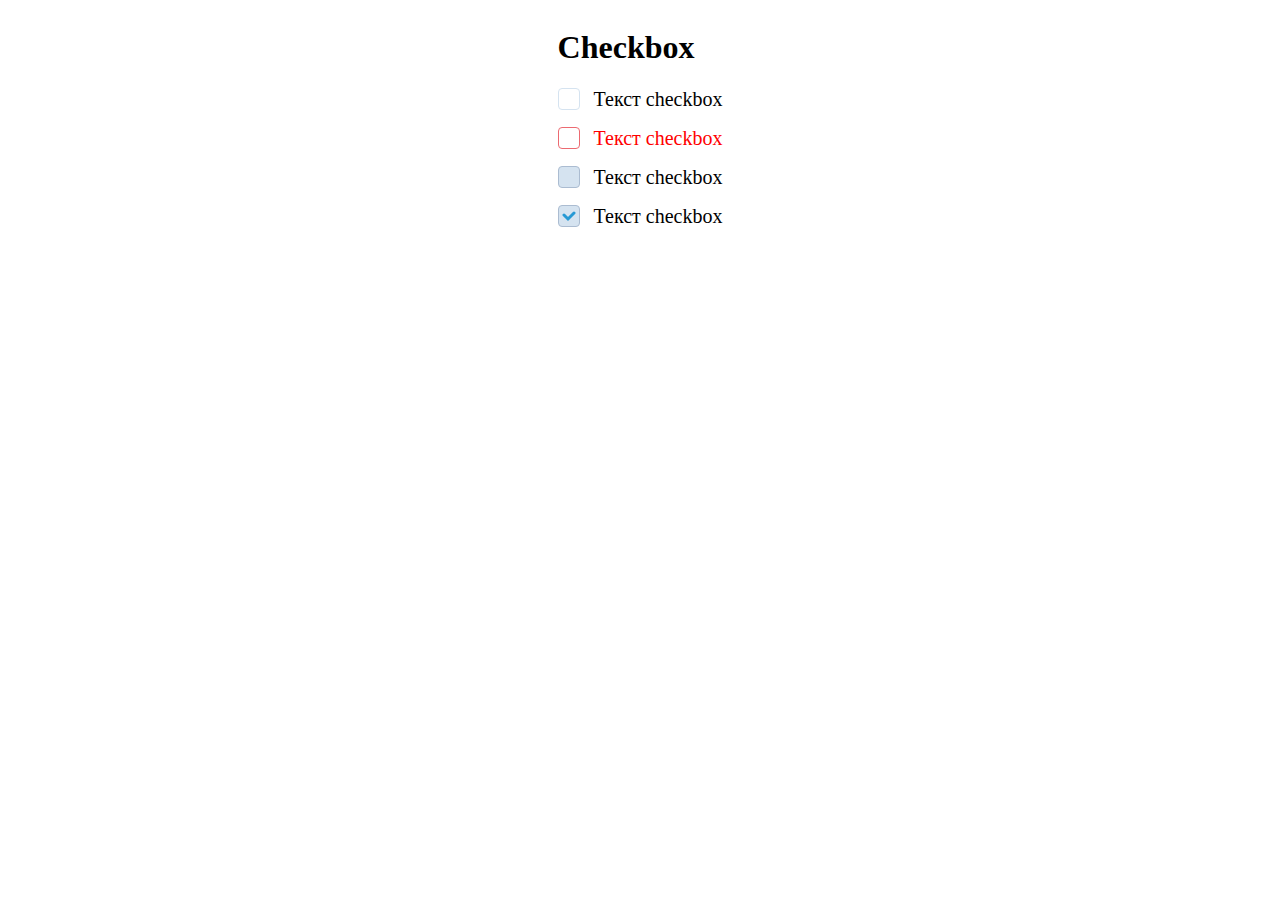
<file: checkboxTask/index.html>
<!DOCTYPE html>
<html lang="ru">
<head>
    <meta charset="UTF-8">
    <title>checkbox layout</title>

    <link rel="stylesheet" href="style.css">
</head>
<body>
    <div class="container">

        <section>
            <h1>Checkbox</h1>

            <label style="user-select: none">
                <input type="checkbox" class="checkbox">
                <span class="custom_checkbox"></span>
                <span class="checkbox_text">Текст checkbox</span>
            </label>

            <p></p>
            <label style="user-select: none">
                <input type="checkbox" class="checkbox checkbox-error">
                <span class="custom_checkbox"></span>
                <span class="checkbox_text checkbox-error_text">Текст checkbox</span>
            </label>

            <p></p>
            <label style="user-select: none">
                <input type="checkbox" disabled class="checkbox checkbox-disabled">
                <span class="custom_checkbox" ></span>
                <span class="checkbox_text">Текст checkbox</span>
            </label>

            <p></p>
            <label style="user-select: none">
                <input type="checkbox" checked disabled class="checkbox checkbox-disabled">
                <span class="custom_checkbox" ></span>
                <span class="checkbox_text">Текст checkbox</span>
            </label>

        </section>

    </div>

</body>
</html>
</file>
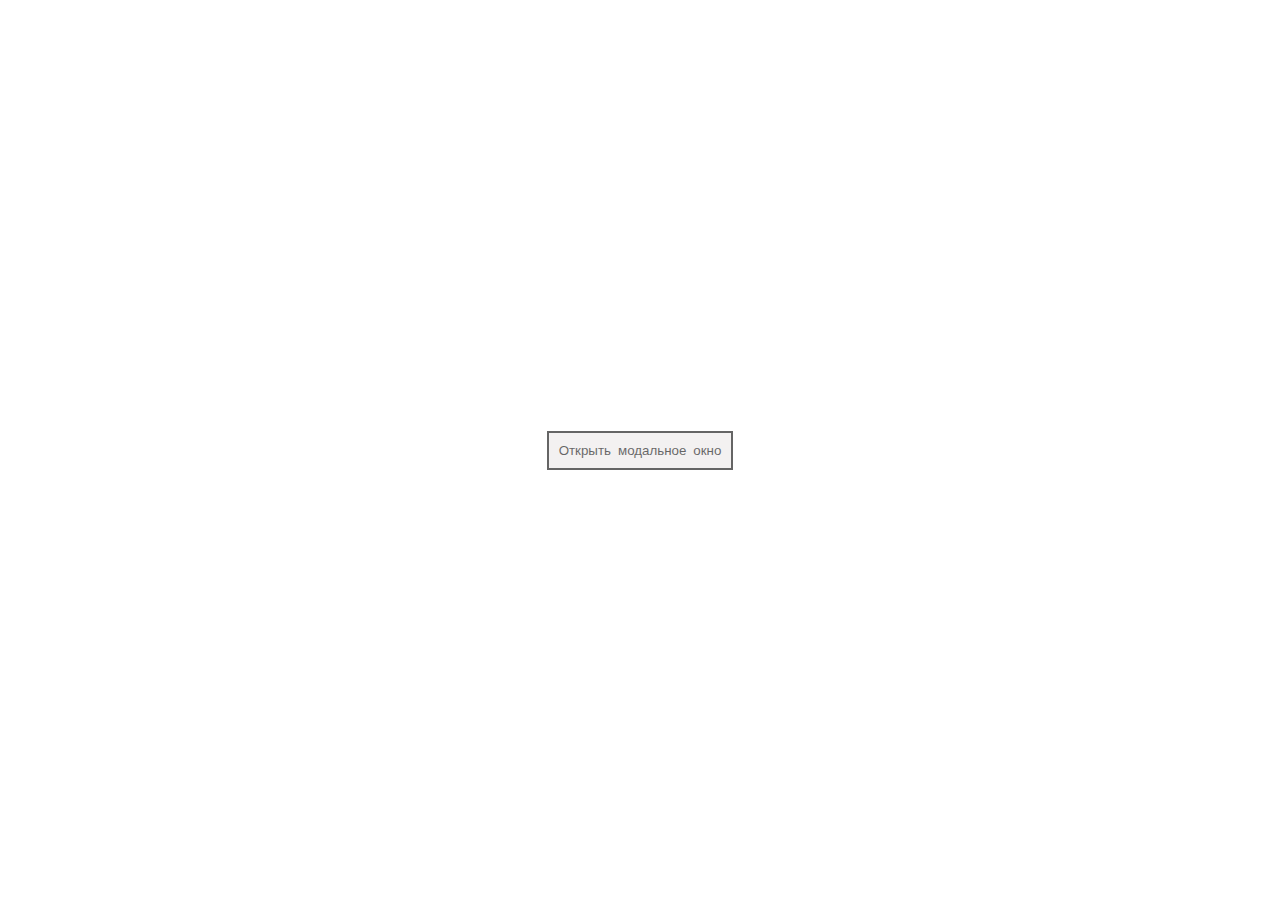
<file: modal/index.html>
<!DOCTYPE html>
<html lang="en">
<head>
    <meta charset="UTF-8">
    <title>Modal</title>
  <link rel="stylesheet" href="style.css">
</head>
<body>

    <div class="btn-container">
        <button class="modal-btn" data-path="form-popup">Открыть модальное окно</button>
    </div>

    <div class="modals">
        <div class="modal-overlay">
            <div class="modal modal--1" data-target="form-popup">


                <form action=#" method="post" class="container">
                    <section class="fields">
                        <h1>Научное достижение</h1>

                        <section class="field">
                            <label for="achieve" class="subtitle-style">Тип достижения:</label>
                            <select name="Тип достижения" id="achieve">
                                <option value="nothing" disabled selected  hidden>Выберите тип</option>
                                <option name="academic-mobility" value="academic-mobility">Академическая мобильность</option>
                                <option name="startup" value="startup">Стартап</option>
                            </select>
                        </section>

                        <section class="generated-elements">
                            <label class="subtitle-style">Где проходили обучение:</label>
                            <input class="inputField-style" placeholder="Введите название организации" type="text">

                            <label class="subtitle-style">Изучаемые дисциплины:</label>
                            <input class="inputField-style" placeholder="Перечислите через запятую" type="text">

                            <label class="subtitle-style">Количество часов:</label>
                            <input class="inputField-style" placeholder="36" type="number" min="0">

                            <label class="subtitle-style meow">Сроки обучения:</label>
                            <div class="inputDate-style">
                                <input value="ДД/ММ/ГГГГ" type="date"> —
                                <input type="date">
                            </div>
                        </section>

                        <section class="startup-fields">
                            <label class="subtitle-style">Название стартапа:</label>
                            <input class="inputField-style" type="text">

                            <label class="subtitle-style">Краткое описание работы:</label>
                            <textarea class="textArea-style"  cols="30" rows="10"></textarea>

                            <label class="subtitle-style">Ссылка (необязательно):</label>
                            <input class="inputField-style" placeholder="Введите ссылку на информацию о Вашем стартапе" type="text">

                            <label class="subtitle-style">Описание ссылки (необязательно):</label>
                            <input class="inputField-style" placeholder="Например, сайт стартапа" type="text">


                        </section>

                        <section class="modalBtn">
                            <button>Закрыть</button>
                            <button>Сохранить</button>
                        </section>

                    </section>
                </form>

            </div>
        </div>
    </div>


  <script src="script.js"></script>
</body>
</html>
</file>
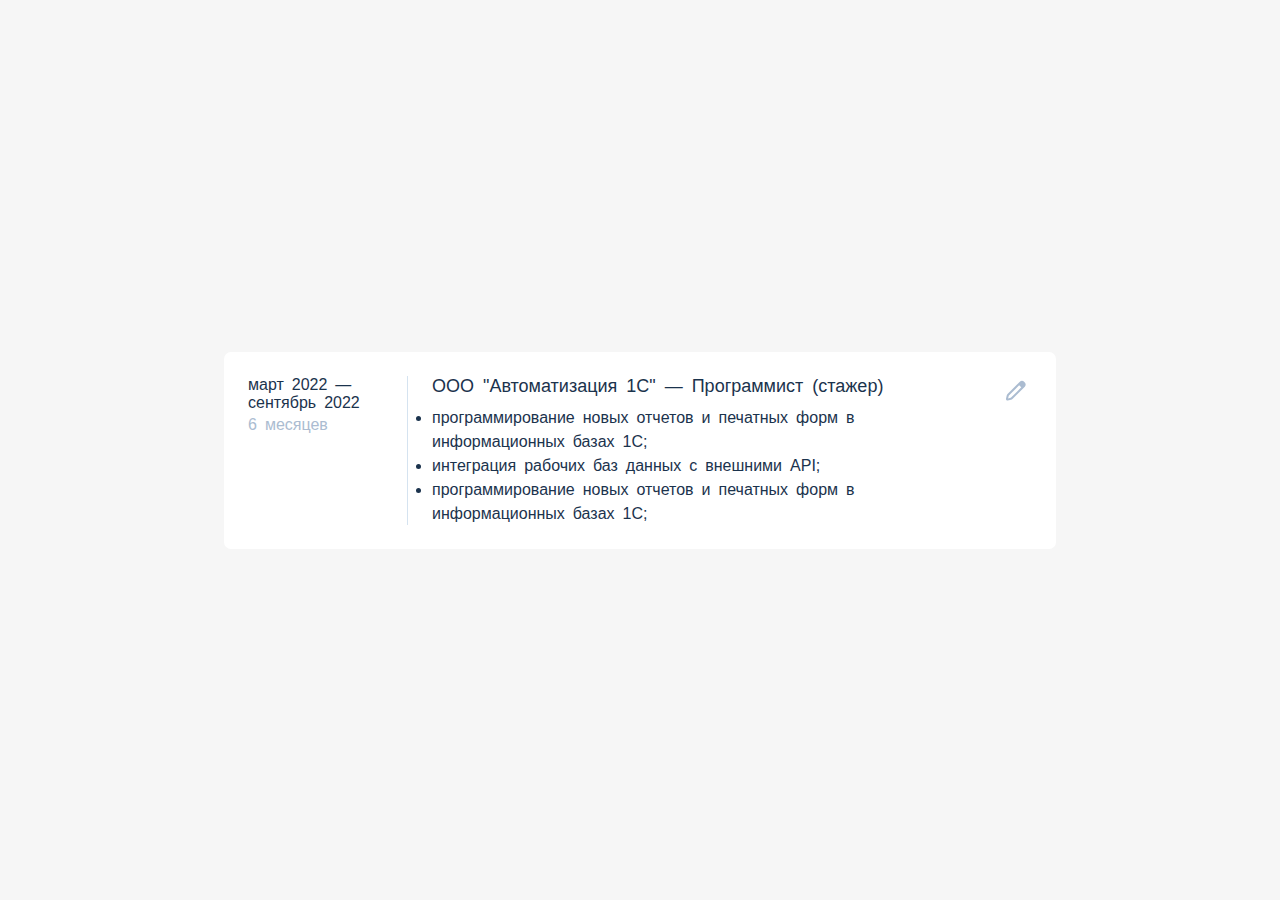
<file: workLayout/index.html>
<!DOCTYPE html>
<html lang="en">
<head>
    <meta charset="UTF-8">
    <meta name="viewport" content="width=device-width, initial-scale=1.0">
    <title>Work Layout</title>

  <link rel="stylesheet" href="style.css">
</head>
<body>
  <section class="container">

      <section class="period">
          <span>март 2022 — сентябрь 2022</span>
          <span>6 месяцев</span>
      </section>

      <section class="description">
          <span>ООО "Автоматизация 1С" — Программист (стажер)</span>
          <ul>
              <li>программирование новых отчетов и печатных форм в информационных базах 1С;</li>
              <li>интеграция рабочих баз данных с внешними API;</li>
              <li>программирование новых отчетов и печатных форм в информационных базах 1С;</li>
          </ul>
      </section>

      <div class="edit-btn">
          <img src="Right%20icon%20colored.svg" alt="edit-icon-btn">
      </div>

  </section>
</body>
</html>
</file>
<file: checkboxTask/style.css>
.container {
    display: flex;
    justify-content: center;
}

.checkbox {
    position: absolute;
    z-index: -1;
    opacity: 0;
}

.checkbox_text {
    font-size: 20px;
    vertical-align: middle;
}

.custom_checkbox {
    display: inline-block;
    width: 20px;
    height: 20px;
    border: 1px solid #D5E3F0;
    border-radius: 4px;
    margin-right: 10px;
    vertical-align: middle;
}

    /* создание галки */
.custom_checkbox::before {
    content: '';
    display: inline-block;
    width: 20px;
    height: 20px;
    background-image: url("Vector 2.svg");
    background-position: center;
    background-repeat: no-repeat;
    opacity: 0;
}

.checkbox:checked + .custom_checkbox::before {
    opacity: 1;
}

.checkbox:not(:checked):not(:disabled) + .custom_checkbox:hover::before {
    opacity: 0.3;
}

.checkbox:focus + .custom_checkbox {
    box-shadow: 0 0 4px 1px rgba(0, 102, 175, 0.60);
}

.checkbox-error + .custom_checkbox{
    border-color: #EC6A71;
}

.checkbox-error_text {
    color: red;
}

.checkbox-disabled + .custom_checkbox {
    border-radius: 4px;
    border: 1px solid #ABBCD1;
    background: #D5E3F0;
}
</file>
<file: modal/style.css>
* {
    box-sizing: border-box;
    margin: 0;
    padding: 0;

    font-family: Rosnou, sans-serif;
}

@font-face {
    font-family: 'Rosnou';
    src: url("../fonts/Rosnou.ttf");
    font-weight: normal;
    font-style: normal;
}

.btn-container {
    display: flex;
    justify-content: center;
    align-items: center;
    height: 100vh;
}

.modal-btn {
    border: 2px solid #000;
    cursor: pointer;
    background-color: #ece8e8;
    opacity: 0.6;
    color: #000;
    padding: 10px;
}

.modal-overlay {
    position: fixed;
    left: 0;
    top: 0;
    right: 0;
    bottom: 0;
    background-color: rgba(0, 0, 0, 0.7);
    display: flex;
    align-items: flex-start;
    justify-content: center;
    height: 100vh;
    width: 100%;
    opacity: 0;
    visibility: hidden;
    transition: 0.3s;
}

.modal-overlay--visible {
    opacity: 1;
    visibility: visible;
    transition: 0.3s;
}

.modal--visible {
    display: block;
}


.container {
    display: flex;
    flex-direction: column;
    justify-content: center;
    align-items: center;
    height: 100vh;
    background-color: #ececec;
}

.fields {
    border-radius: 10px;
    width: 34em;
    padding: 24px;
    display: flex;
    flex-direction: column;
    gap: 24px;

    background-color: #fff;
}

.fields > h1 {
    font-size: 24px;
    font-weight: 700;
    line-height: 32px;
    color: #3D5B7C;
}

.field {
    display: flex;
    flex-direction: column;
    gap: 8px;
}

.field > select {
    padding: 8px;
    border-radius: 8px;
    border: 1px solid #D5E3F0;
    font-size: 16px;
}

.generated-elements {
    display: flex;
    flex-direction: column;
    gap: 8px;
}

.subtitle-style {
    font-size: 12px;
    font-weight: 700;
    line-height: 16px;
    color: #3D5B7C;
    text-transform: uppercase;
}

#achieve {
    color: #1B334D;
    font-size: 16px;
    font-weight: 400;
}

.inputField-style {
    display: flex;
    width: 100%;
    height: 40px;
    align-items: center;
    padding: 8px 16px;

    border-radius: 8px;
    border: 1px solid #D5E3F0;
    font-size: 16px;
}

.inputDate-style {
    display: flex;
    justify-content: space-between;
}

.inputDate-style > input {
    height: 40px;
    width: 200px;
    border-radius: 8px;
    border: 1px solid #D5E3F0;
    font-size: 16px;
    color: #adc1d5;
    text-transform: uppercase;
    padding: 8px;
}

.modalBtn {
    display: flex;
    justify-content: space-between;
    gap: 24px;
    padding-top: 16px;
    align-items: flex-start;
}

.modalBtn > button {
    display: flex;
    height: 40px;
    padding: 8px 16px;
    justify-content: center;
    align-items: center;
    gap: 8px;
    flex: 1 0 0;

    border-radius: 8px;
    border: 1px solid #D5E3F0;
    cursor: pointer;
}
.modalBtn > button:last-child {
    background-color: #2699D4;
    color: #ffffff;
}

.startup-fields {
    display: flex;
    flex-direction: column;
    gap: 8px;
}

.textArea-style {
    display: flex;
    padding: 8px 16px;
    width: 100%;
    height: 120px;
    resize: none;

    border-radius: 8px;
    border: 1px solid #D5E3F0;
    color: #ABBCD1;
    font-size: 16px;
    font-weight: 400;
}
</file>
<file: workLayout/style.css>
:root {
    --title-color: #1B334D;
}

@font-face {
    font-family: 'Rosnou';
    src: url("../fonts/Rosnou.ttf");
    font-weight: normal;
    font-style: normal;
}

* {
    box-sizing: border-box;
    margin: 0;
    padding: 0;
}

body {
    display: flex;
    justify-content: center;
    align-items: center;
    height: 100vh;
    font-size: 16px;
    background-color: #f6f6f6;

    font-family: Rosnou, sans-serif;
}

.container {
    display: flex;
    width: 52em;
    padding: 24px;
    gap: 24px;

    background-color: #fff;

    border-radius: 7px;
}

.period {
    width: 10em;
    display: flex;
    flex-direction: column;
    padding-right: 24px;
    gap: 4px;

    border-right: 1px solid #D5E3F0;
}
.period span:first-child {
    color: var(--title-color, #1B334D);
}

.period span:last-child {
    color: #ABBCD1;
}

.description {
    display: flex;
    flex-direction: column;
    gap: 8px;
    flex: 1 0 0;
}

.description span:first-child {
    color: var(--title-color, #1B334D);
    font-size: 18px;
    font-weight: 500;
}

.description > ul {
    color: #1B334D;
    font-weight: 400;
    line-height: 24px;
}

.edit-btn {
    display: flex;
    justify-content: center;
    align-items: center;
    height: 30px;
    padding: 4px;

    cursor: pointer;
}

    /* медиа-запросы*/
@media screen and (max-width: 700px) {
    .container {
        display: flex;
        flex-direction: column;
        position: relative;
    }
    .period {
        border: none;
        width: auto;
    }

    .description {
        font-size: 14px;
    }
    .description span:first-child {
        font-size: 16px;
    }

    .edit-btn {
        display: flex;
        width: 30px;
        align-self: flex-end;
        position: absolute;
    }
}

@media screen and (max-width: 300px) {
    .period{
        width: 13em;
    }
    .period span:first-child {
        font-size: 16px;
    }
    .description > ul {
        font-size: 12px;
    }
}
</file>
